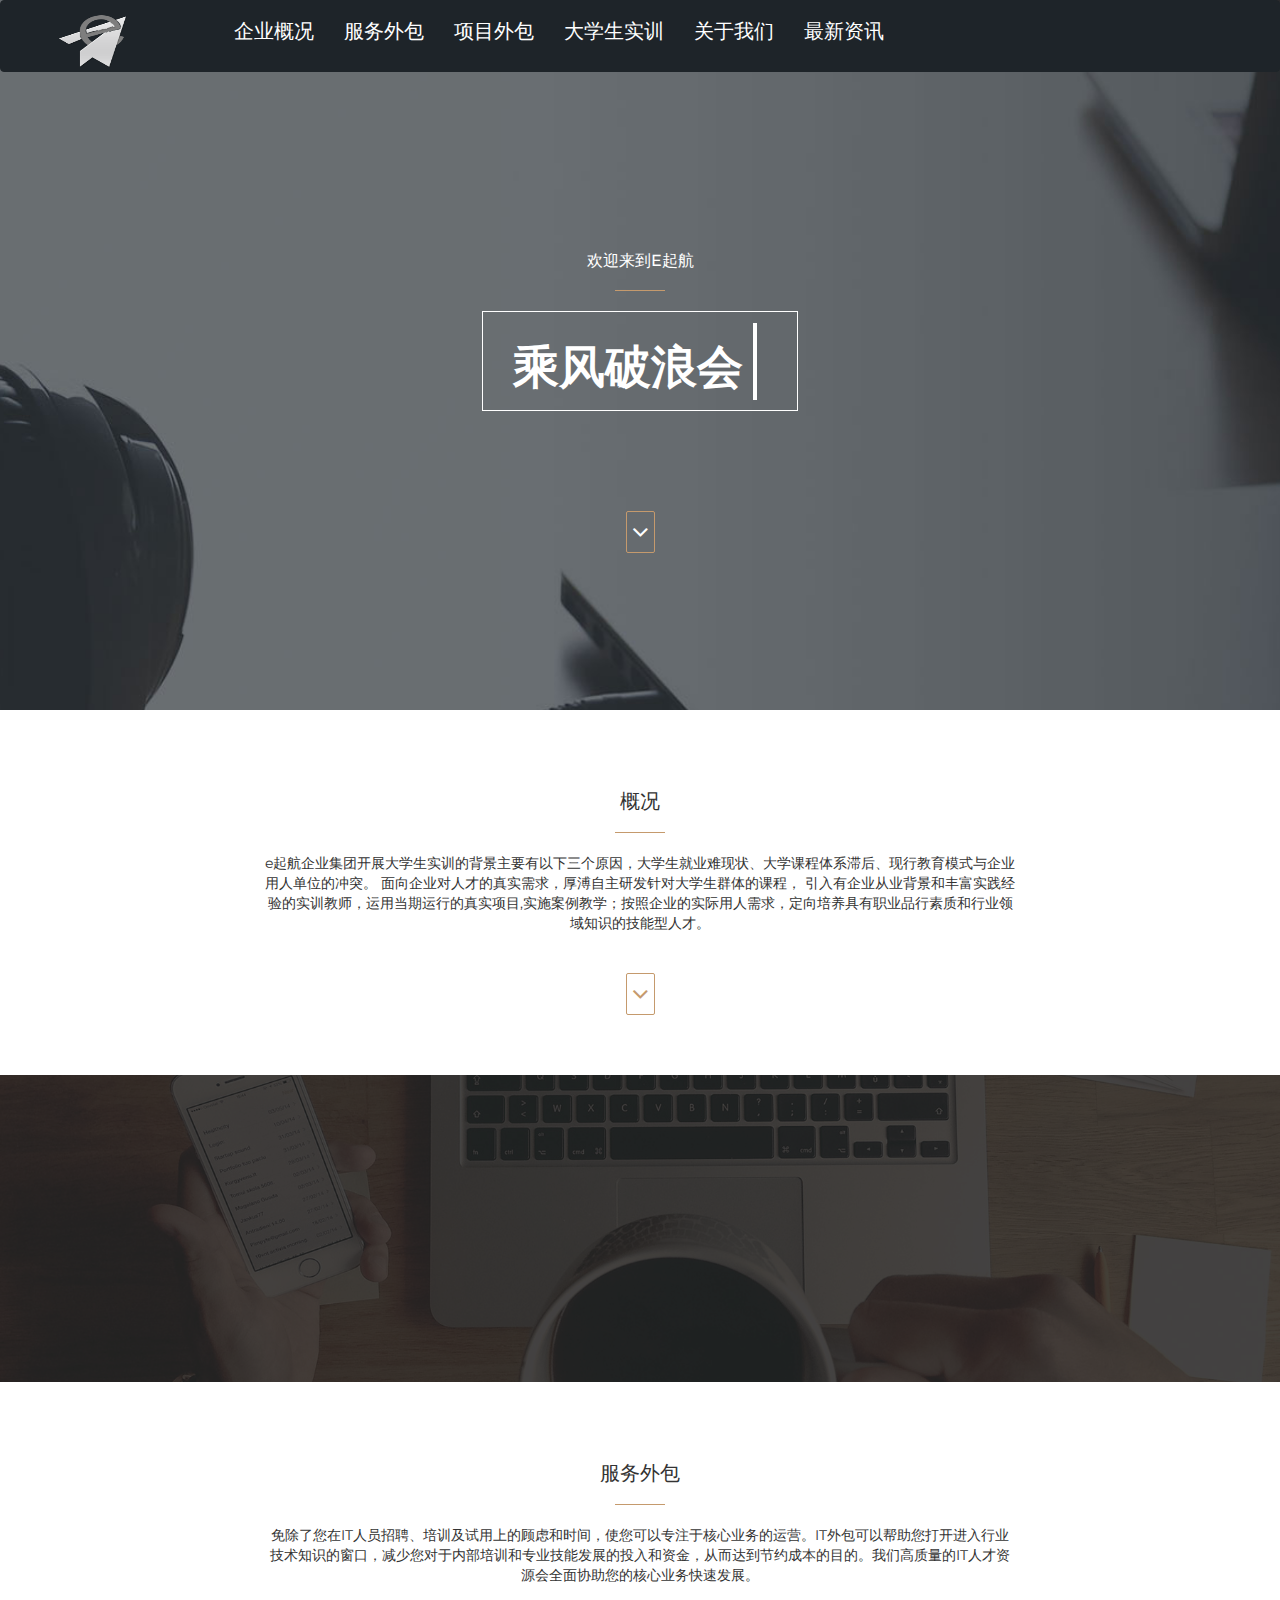
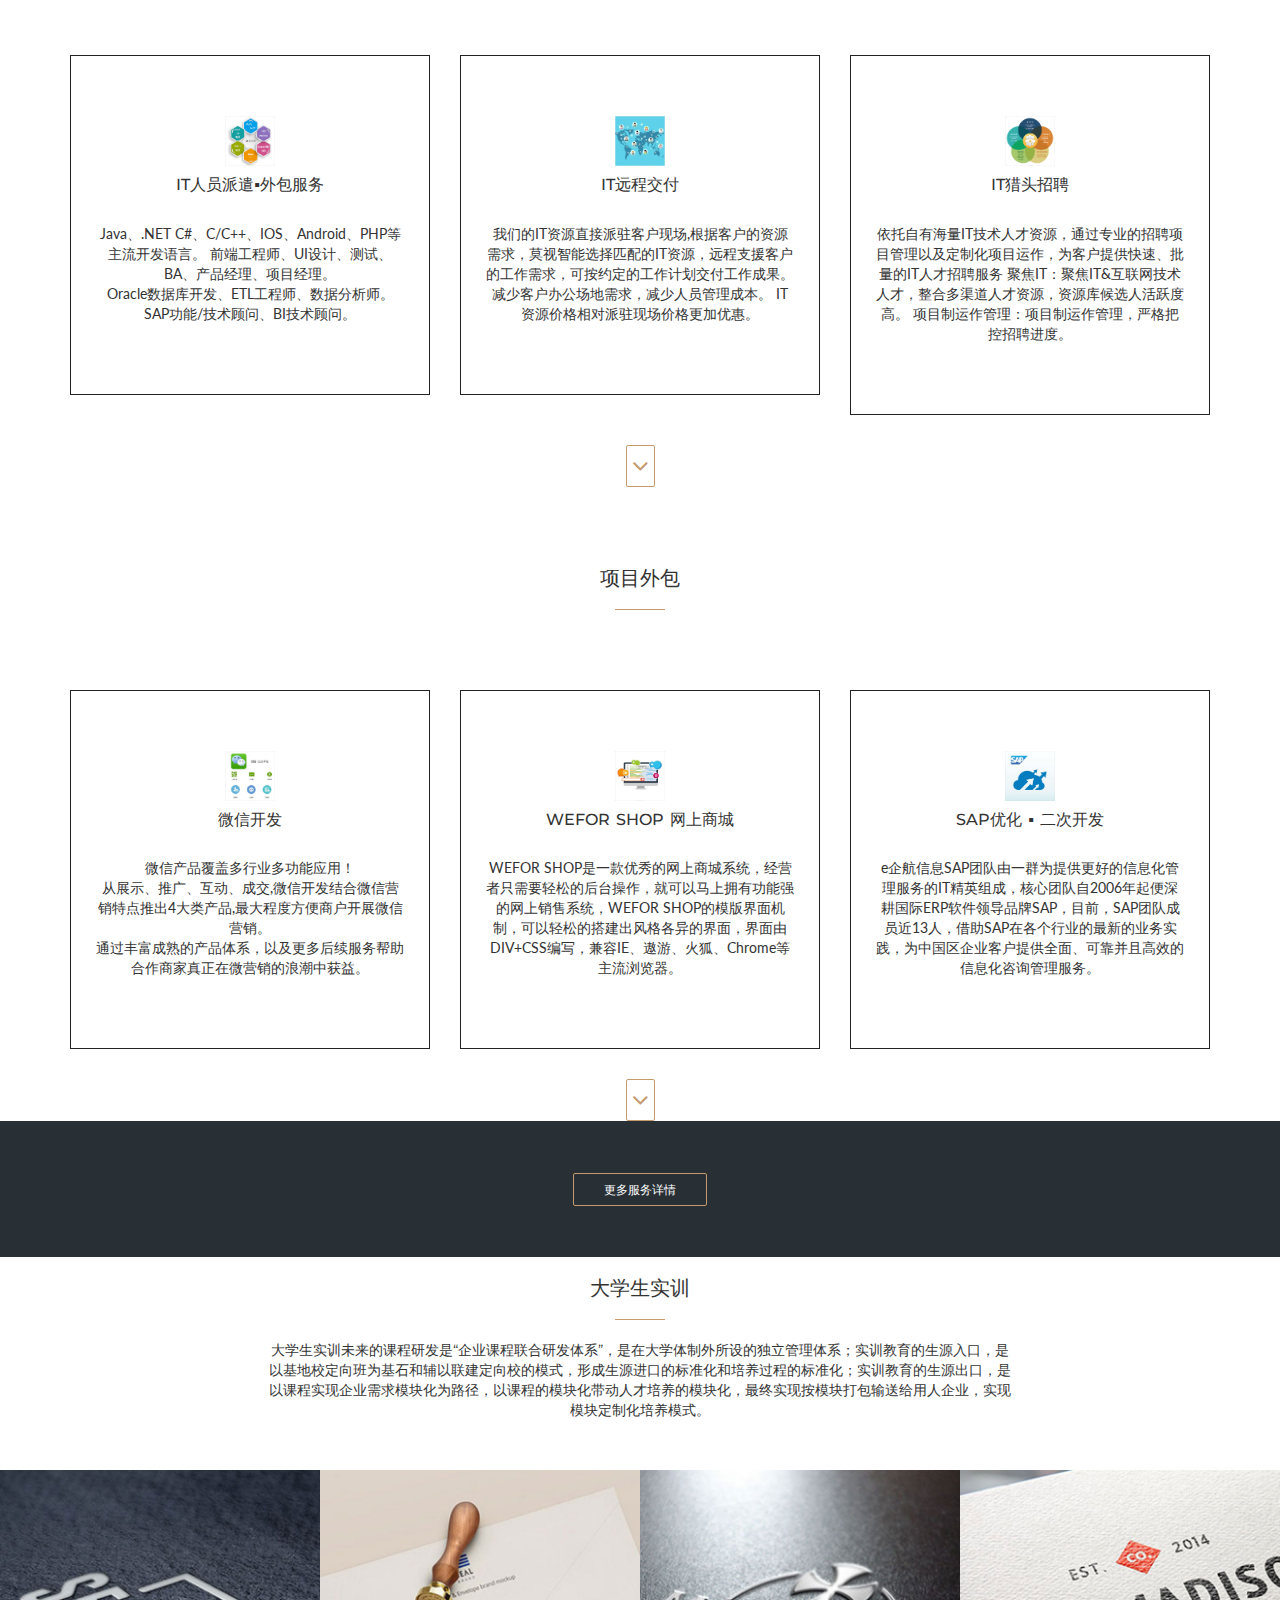
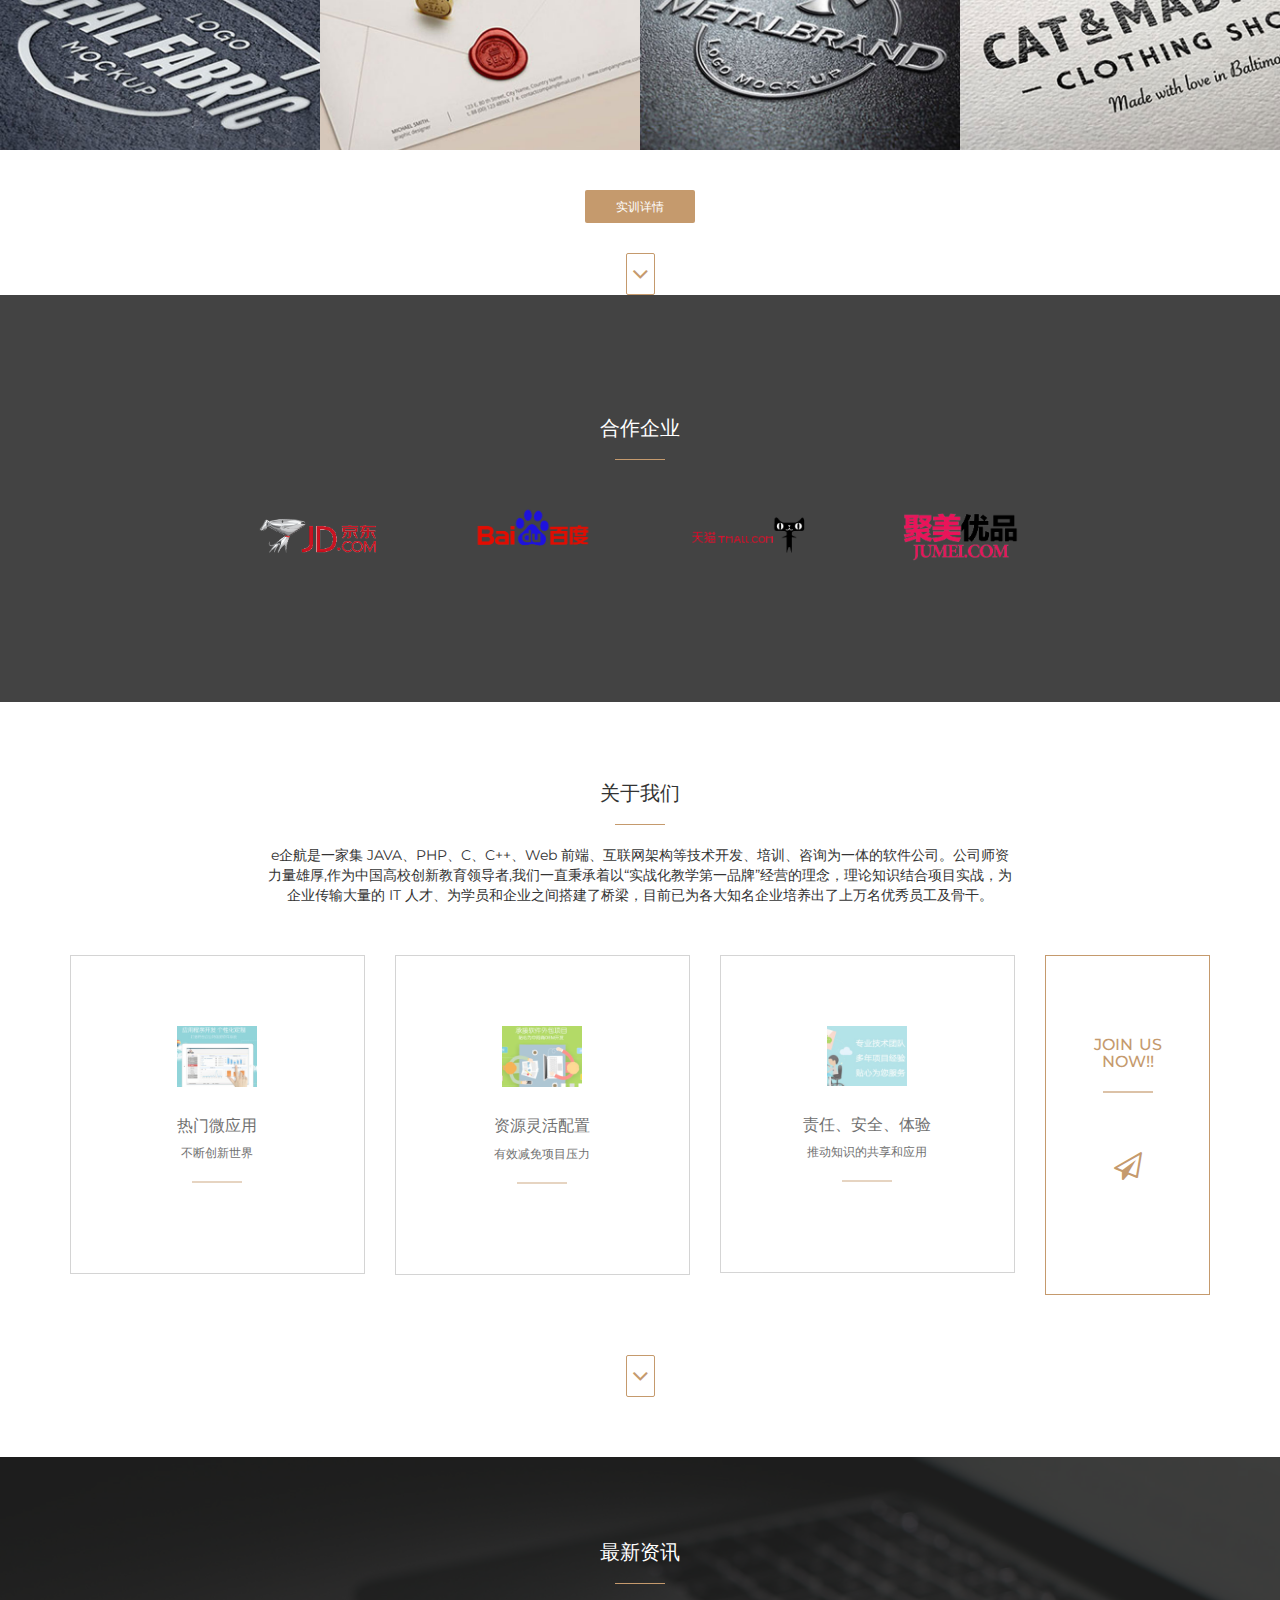
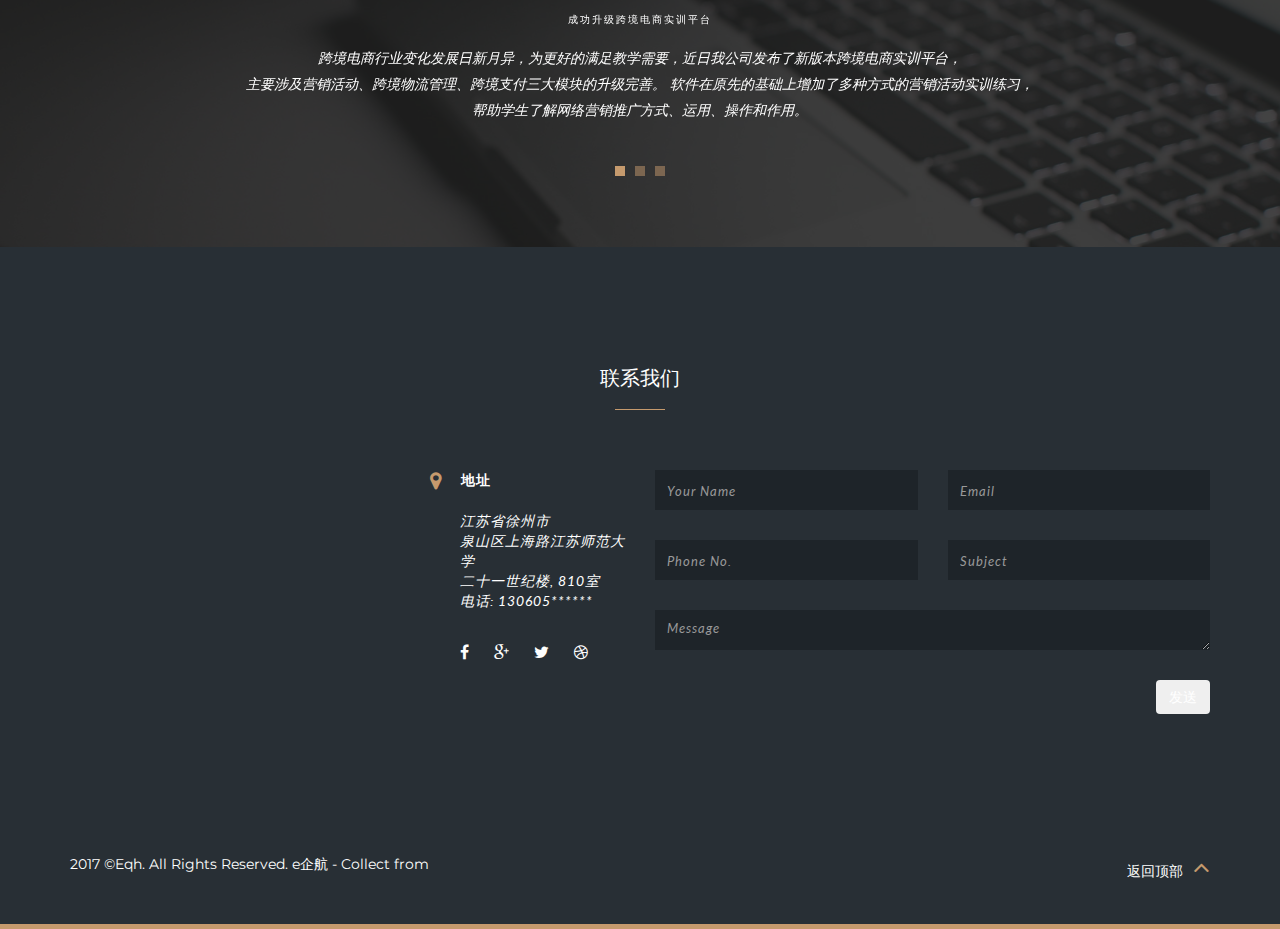
<file: index.html>
<!DOCTYPE html>
<html lang="en">
  <head>
    <!-- Basic Page Needs
    ================================================== -->
    <meta charset="utf-8">
    <!--[if IE]><meta http-equiv="x-ua-compatible" content="IE=9" /><![endif]-->
    <meta name="viewport" content="width=device-width, initial-scale=1">
    <title>E Qi Hang</title>
    <meta name="description" content="Your Description Here">
    <meta name="keywords" content="free boostrap, bootstrap template, freebies, free theme, free website, free portfolio theme, portfolio, personal, cv">
    <meta name="author" content="Jenn, ThemeForces.com">
    
    <!-- Favicons
    ================================================== -->
    <link rel="shortcut icon" href="img/favicon.ico" type="image/x-icon">
    <link rel="apple-touch-icon" href="img/apple-touch-icon.png">
    <link rel="apple-touch-icon" sizes="72x72" href="img/apple-touch-icon-72x72.png">
    <link rel="apple-touch-icon" sizes="114x114" href="img/apple-touch-icon-114x114.png">

    <!-- Bootstrap -->
    <link rel="stylesheet" type="text/css"  href="css/bootstrap.css">
    <link rel="stylesheet" type="text/css" href="font-awesome-4.2.0/css/font-awesome.css">
    <link rel="stylesheet" type="text/css" href="css/jasny-bootstrap.min.css">
    <link rel="stylesheet" type="text/css" href="css/animate.css">

    <!-- Slider
    ================================================== -->
    <link href="css/owl.carousel.css" rel="stylesheet" media="screen">
    <link href="css/owl.theme.css" rel="stylesheet" media="screen">

    <!-- Stylesheet
    ================================================== -->
    <link rel="stylesheet" type="text/css"  href="css/style.css">
    <link rel="stylesheet" type="text/css" href="css/responsive.css">
      <!--地图JS-->
      <script src="http://api.map.baidu.com/api?ak=cx4u3AxGBcS8oWeKnvWw22WvEsEqmeim&v=2.0&services=false"></script>

    <link href='http://fonts.googleapis.com/css?family=Montserrat:400,700' rel='stylesheet' type='text/css'>
      <!---->
      <link rel="stylesheet" type="text/css" href="css/header-nav.css">
      <script type="text/javascript" src="./js/jquery-3.2.1.min.js"></script>
      <style>

      </style>
    <!-- HTML5 shim and Respond.js for IE8 support of HTML5 elements and media queries -->
    <!-- WARNING: Respond.js doesn't work if you view the page via file:// -->
    <!--[if lt IE 9]>
      <script src="https://oss.maxcdn.com/html5shiv/3.7.2/html5shiv.min.js"></script>
      <script src="https://oss.maxcdn.com/respond/1.4.2/respond.min.js"></script>
      <script type="text/javascript" src="js/modernizr.custom.js"></script>
    <![endif]-->
      <script src="./js/bmob-min.js"></script>
      <script src="./js/bmob.js"></script>
  </head>
  <body>

  <!--导航栏开始-->
  <div class="container nav-container ">

      <div class="navbar navbar-default header-nav" >
          <div class="row">
              <div class="col-xs-2">
                  <img src="img/logo.png" style="width: 80px;height:60px;margin-left: 50px;margin-top: 10px">
              </div>
              <div>
                  <div class="navbar-header">
                      <button class="navbar-toggle" data-toggle="collapse" data-target="#head-nav" style="margin-right: 40px;margin-top: 15px;">
                          <span class="icon-bar"></span>
                          <span class="icon-bar"></span>
                          <span class="icon-bar"></span>
                      </button>
                  </div>
                  <ul id="head-nav" class="nav navbar-nav collapse navbar-collapse">

                      <li><a href="#meet-us" class="page-scroll">企业概况</a></li>
                      <li><a href="#services" class="page-scroll">服务外包</a></li>
                      <li><a href="#xmwb" class="page-scroll">项目外包</a></li>
                      <li><a href="#shixun" class="page-scroll">大学生实训</a></li>
                      <li><a href="#about-us" class="page-scroll">关于我们</a></li>
                      <li><a href="#testimonials" class="page-scroll">最新资讯</a></li>
                  </ul>
              </div>
          </div>
      </div>
  </div>
  <!--导航栏结束-->


    <!-- Home Section -->
    <div id="home">
        <div class="container text-center">
            <!-- Navigation -->
            <!--<nav id="menu" data-toggle="offcanvas" data-target=".navmenu">-->
                <!--<span class="fa fa-bars"></span>-->
            <!--</nav>-->

            <div class="content">
                <h4>欢迎来到e起航</h4>
                <hr>
                <div class="header-text btn">
                    <h1><span id="head-title"></span></h1>
                </div>
            </div>

            <a href="#meet-us" class="down-btn page-scroll">
                <span class="fa fa-angle-down"></span>
            </a>
        </div>
    </div>

    <!-- Meet Us Section -->
    <div id="meet-us">
        <div class="container">
            <div class="row text-center">
                <div class="col-md-8 col-md-offset-2">
                    <div class="section-title">
                        <h2>概况</h2>
                        <hr>
                    </div>
                    <p>e起航企业集团开展大学生实训的背景主要有以下三个原因，大学生就业难现状、大学课程体系滞后、现行教育模式与企业用人单位的冲突。
                        面向企业对人才的真实需求，厚溥自主研发针对大学生群体的课程，
                        引入有企业从业背景和丰富实践经验的实训教师，运用当期运行的真实项目,实施案例教学；按照企业的实际用人需求，定向培养具有职业品行素质和行业领域知识的技能型人才。</p>
                    <a href="#services" class="down-btn page-scroll">
                        <span class="fa fa-angle-down"></span>
                    </a>
                </div>
            </div>
        </div>
    </div>

    <!-- Overview Video Section -->
    <div id="overview-video">
        <div class="overlay">
            <!--<div class="container">-->
                <!--<a href="#">-->
                    <!--<span class="fa fa-play"></span>-->
                <!--</a>-->
            <!--</div>-->
        </div>
    </div>

    <!-- Services Section -->
    <div id="services">
        <div class="container text-center">
            <div class="row">
                <div class="col-md-8 col-md-offset-2">
                    <div class="section-title">
                        <h2>服务外包</h2>
                        <hr>
                    </div>
                    <p>免除了您在IT人员招聘、培训及试用上的顾虑和时间，使您可以专注于核心业务的运营。IT外包可以帮助您打开进入行业技术知识的窗口，减少您对于内部培训和专业技能发展的投入和资金，从而达到节约成本的目的。我们高质量的IT人才资源会全面协助您的核心业务快速发展。</p>
                </div>
            </div>

            <div class="space"></div>

            <div class="row">
                <div class="col-md-4 col-sm-4">
                    <div class="service">
                        <!--<span class="fa fa-book fa-3x"></span>-->
                        <img src="img/clients/waibao1.jpg" alt="" style="width: 50px;height: 50px;">
                        <h4>IT人员派遣▪外包服务</h4>
                        <p> Java、.NET C#、C/C++、IOS、Android、PHP等主流开发语言。
                            前端工程师、UI设计、测试、BA、产品经理、项目经理。<br>
                            Oracle数据库开发、ETL工程师、数据分析师。
                            SAP功能/技术顾问、BI技术顾问。<br>
                           </p>
                    </div>
                </div>

                <div class="col-md-4 col-sm-4">
                    <div class="service">
                        <!--<span class="fa fa-bicycle fa-3x"></span>-->
                        <img src="img/clients/waibao2.jpg" alt="" style="width: 50px;height: 50px;">
                        <h4>IT远程交付</h4>
                        <p>我们的IT资源直接派驻客户现场,根据客户的资源需求，莫视智能选择匹配的IT资源，远程支援客户的工作需求，可按约定的工作计划交付工作成果。
                            减少客户办公场地需求，减少人员管理成本。
                            IT资源价格相对派驻现场价格更加优惠。</p>
                    </div>
                </div>

                <div class="col-md-4 col-sm-4">
                    <div class="service">
                        <!--<span class="fa fa-plug fa-3x"></span>-->
                        <img src="img/clients/waibao3.jpg" alt="" style="width: 50px;height: 50px;">
                        <h4>IT猎头招聘</h4>
                        <p>依托自有海量IT技术人才资源，通过专业的招聘项目管理以及定制化项目运作，为客户提供快速、批量的IT人才招聘服务
                           聚焦IT：聚焦IT&互联网技术人才，整合多渠道人才资源，资源库候选人活跃度高。
                            项目制运作管理：项目制运作管理，严格把控招聘进度。</p>
                    </div>
                </div>
            </div>
            <a href="#works" class="down-btn page-scroll">
                <span class="fa fa-angle-down"></span>
            </a>
        </div>
    </div>
  <div id="xmwb">
      <div class="container text-center">
          <div class="row">
              <div class="col-md-8 col-md-offset-2">
                  <div class="section-title">
                      <h2>项目外包</h2>
                      <hr>
                  </div>
                  <p></p>
              </div>
          </div>

          <div class="space"></div>

          <div class="row">
              <div class="col-md-4 col-sm-4">
                  <div class="service">
                      <!--<span class="fa fa-book fa-3x"></span>-->
                      <img src="img/clients/waibao4.jpg" alt="" style="width: 50px;height: 50px;">
                      <h4>微信开发</h4>
                      <p> 微信产品覆盖多行业多功能应用！<br>从展示、推广、互动、成交,微信开发结合微信营销特点推出4大类产品,最大程度方便商户开展微信营销。

                          <br> 通过丰富成熟的产品体系，以及更多后续服务帮助合作商家真正在微营销的浪潮中获益。</p>
                  </div>
              </div>

              <div class="col-md-4 col-sm-4">
                  <div class="service">
                      <!--<span class="fa fa-bicycle fa-3x"></span>-->
                      <img src="img/clients/waibao5.jpg" alt="" style="width: 50px;height: 50px;">
                      <h4>WEFOR SHOP 网上商城</h4>
                      <p>WEFOR SHOP是一款优秀的网上商城系统，经营者只需要轻松的后台操作，就可以马上拥有功能强的网上销售系统，WEFOR SHOP的模版界面机制，可以轻松的搭建出风格各异的界面，界面由DIV+CSS编写，兼容IE、遨游、火狐、Chrome等主流浏览器。 </p>
                  </div>
              </div>

              <div class="col-md-4 col-sm-4">
                  <div class="service">
                      <!--<span class="fa fa-plug fa-3x"></span>-->
                      <img src="img/clients/waibao6.jpg" alt="" style="width: 50px;height: 50px;">
                      <h4>SAP优化 ▪ 二次开发</h4>
                      <p>e企航信息SAP团队由一群为提供更好的信息化管理服务的IT精英组成，核心团队自2006年起便深耕国际ERP软件领导品牌SAP，目前，SAP团队成员近13人，借助SAP在各个行业的最新的业务实践，为中国区企业客户提供全面、可靠并且高效的信息化咨询管理服务。 </p>
                  </div>
              </div>
          </div>
          <a href="#works" class="down-btn page-scroll">
              <span class="fa fa-angle-down"></span>
          </a>
      </div>
  </div>

    <!-- Call-to-Action Section -->
    <div id="cta">
        <div class="container text-center">
            <a href="#" class="btn go-to-btn">更多服务详情</a>
        </div>
    </div>
    <div class="copyrights">Collect from <a href="http://www.cssmoban.com/" >手机网站模板</a></div>

    <!-- Portfolio Section -->
    <div id="shixun">
        <div class="container">
            <div class="row text-center">
                <div class="col-md-8 col-md-offset-2">
                    <div class="section-title">
                        <h2>大学生实训</h2>
                        <hr>
                    </div>
                    <p>大学生实训未来的课程研发是“企业课程联合研发体系”，是在大学体制外所设的独立管理体系；实训教育的生源入口，是以基地校定向班为基石和辅以联建定向校的模式，形成生源进口的标准化和培养过程的标准化；实训教育的生源出口，是以课程实现企业需求模块化为路径，以课程的模块化带动人才培养的模块化，最终实现按模块打包输送给用人企业，实现模块定制化培养模式。</p>
                </div>
            </div>
            <div class="space"></div>
        </div>
        <div class="container-fluid">
            <div class="row">
                <div class="col-md-3 col-sm-6 nopadding">
                    <div class="portfolio-item">
                        <div class="hover-bg">
                            <a href="#">
                                <div class="hover-text">
                                    <p class="lead">实训环境</p>
                                    <h5>Training environment</h5>

                                    <div class="hline"></div>
                                </div>
                                <img src="img/portfolio/01.jpg" class="img-responsive" alt="...">
                            </a>
                        </div>
                    </div>
                </div>
                <div class="col-md-3 col-sm-6 nopadding">
                    <div class="portfolio-item">
                        <div class="hover-bg">
                            <a href="#">
                                <div class="hover-text">
                                    <p class="lead">师资力量</p>
                                    <h5>Faculty.</h5>

                                    <div class="hline"></div>
                                </div>
                                <img src="img/portfolio/02.jpg" class="img-responsive" alt="...">
                            </a>
                        </div>
                    </div>
                </div>
                <div class="col-md-3 col-sm-6 nopadding">
                    <div class="portfolio-item">
                        <div class="hover-bg">
                            <a href="#">
                                <div class="hover-text">
                                    <p class="lead">就业合作</p>
                                    <h5>Joint work</h5>

                                    <div class="hline"></div>
                                </div>
                            </a>
                            <img src="img/portfolio/03.jpg" class="img-responsive" alt="...">
                        </div>
                    </div>
                </div>
                <div class="col-md-3 col-sm-6 nopadding">
                    <div class="portfolio-item">
                        <div class="hover-bg">
                            <a href="#">
                                <div class="hover-text">
                                    <p class="lead">优秀人才输出</p>
                                    <h5>Talent</h5>

                                    <div class="hline"></div>
                                </div>
                            </a>
                            <img src="img/portfolio/04.jpg" class="img-responsive" alt="...">
                        </div>
                    </div>
                </div>
            </div>
        </div>
        <div class="space"></div>
        <div class="text-center">
            <a href="detail.html" class="btn read-more-btn">实训详情</a>
            <br>
            <a href="#about-us" class="down-btn page-scroll"><span class="fa fa-angle-down"></span></a>
        </div>
    </div>

    <!-- Clients Section -->
    <div id="clients">
        <div class="overlay">
            <div class="container text-center">
                <div class="section-title">
                    <h2>合作企业</h2>
                    <hr>
                </div>

                <ul class="clients" >
                    <li ><a href="https://www.jd.com/"><img src="img/clients/jd.png" width="130" height="120" class="img-responsive" alt="..."></a></li>
                    <li ><a href="https://www.baidu.com"><img src="img/clients/baidu.jpg" width="130" height="120" class="img-responsive" alt="..."></a></li>
                    <li ><a href="#"><img src="img/clients/tm.png" width="130" height="120" class="img-responsive" alt="..."></a></li>
                    <li ><a href="#"><img src="img/clients/jm.png" width="130" height="120" class="img-responsive" alt="..."></a></li>
                </ul>
            </div>
        </div>
    </div>

    <!-- About Us Section -->
    <div id="about-us">
        <div class="container">
            <div class="row text-center">
                <div class="col-md-8 col-md-offset-2">
                    <div class="section-title">
                        <h2>关于我们</h2>
                        <hr>
                    </div>
                    <p>e企航是一家集 JAVA、PHP、C、C++、Web 前端、互联网架构等技术开发、培训、咨询为一体的软件公司。公司师资力量雄厚,作为中国高校创新教育领导者,我们一直秉承着以“实战化教学第一品牌”经营的理念，理论知识结合项目实战，为企业传输大量的 IT 人才、为学员和企业之间搭建了桥梁，目前已为各大知名企业培养出了上万名优秀员工及骨干。</p>
                </div>
            </div>
            <div class="space"></div>
            <div class="row">
                <div class="col-md-10 col-sm-10">
                    <div class="row">
                        <div class="col-md-4 col-sm-4">
                            <div class="team ">
                                <img src="img/team/1.png" class="img-responsive " alt="...">
                                <br>
                                <h4>热门微应用</h4>
                                <p class="small">不断创新世界</p>
                                <hr>
                            </div>
                        </div>

                        <div class="col-md-4 col-sm-4">
                            <div class="team ">
                                <img src="img/team/2.png" class="img-responsive " alt="...">
                                <br>
                                <h4>资源灵活配置</h4>
                                <p class="small">有效减免项目压力</p>
                                <hr>
                            </div>
                        </div>

                        <div class="col-md-4 col-sm-4">
                            <div class="team ">
                                <img src="img/team/3.png" class="img-responsive " alt="...">
                                <br>
                                <h4>责任、安全、体验</h4>
                                <p class="small">推动知识的共享和应用</p>
                                <hr>
                            </div>
                        </div>

                    </div>
                </div>

                <div class="col-md-2 col-sm-2">
                    <div class="team hire">
                        <h4>Join Us Now!!</h4>
                        <hr>
                        <div class="space"></div>
                        <a href="#">
                            <span class="fa fa-paper-plane-o fa-2x"></span>
                        </a>
                    </div>
                </div>
            </div>

            <div class="text-center">
                <a href="#contact" class="page-scroll down-btn">
                    <span class="fa fa-angle-down"></span>
                </a>
            </div>

        </div>
    </div>

        <!-- Testimonial Section -->
    <div id="testimonials">
        <div class="overlay">
            <div class="container">
                <div class="section-title">
                    <h2>最新资讯</h2>
                    <hr>
                </div>

                <div id="testimonial" class="owl-carousel owl-theme">
                  <div class="item">
                      <h6>成功升级跨境电商实训平台</h6>
                    <h3> 跨境电商行业变化发展日新月异，为更好的满足教学需要，近日我公司发布了新版本跨境电商实训平台，<br> 主要涉及营销活动、跨境物流管理、跨境支付三大模块的升级完善。
                        软件在原先的基础上增加了多种方式的营销活动实训练习，<br>帮助学生了解网络营销推广方式、运用、操作和作用。 </h3>
                    <br>

                  </div>

                  <div class="item">
                      <h6>祝贺我公司顺利通过ISO9001：2008质量管理体系认证复审</h6>
                    <h3>ISO9001:2008质量管理体系认证，是公司各项管理工作的规范化、标准化的全面检测，是对公司持续稳定健康发展的重要保证。<br>我们将进一步优化和规范各项管理制度，不断提高体系运行的有效性，不断提高公司的管理水平，共同推进公司的快速发展。 </h3>
                    <br>

                  </div>

                  <div class="item">
                      <h6>首届京津冀O2O电子商务暨跨境商品博览会</h6>
                    <h3>本次展会为2014年中国（石家庄）o2o电子商务博览会的提升与拓展，<br>分品牌电商、农村电商、跨境商品、电商创新项目及产业园、电商服务等五大展区,<br>通过现场展示、线上销售、操作体验、商务洽谈、热点发布等形式，<br>全面展示京津冀乃至全国的电子商务发展成果。</h3>
                    <br>

                  </div>
                </div>
            </div>
        </div>
    </div>

    <!-- Contact Section -->
    <div id="contact">
        <div class="container ">
            <div class="section-title text-center">
                <h2>联系我们</h2>
                <hr>
            </div>
            <div class="space"></div>

            <div class="row">
                <div class="col-md-4 ">
                    <div  style="width: 250px;height: 200px;min-width: 300px " id="api"></div>

                </div>
                <div class="col-md-2">
                    <address>
                        <strong>地址</strong><br>
                        <br>
                        江苏省徐州市<br>
                        泉山区上海路江苏师范大学<br>
                        二十一世纪楼, 810室<br>
                        电话: 130605******
                        <ul class="social">
                            <li><a href="#"><span class="fa fa-facebook"></span></a></li>
                            <li><a href="#"><span class="fa fa-google-plus"></span></a></li>
                            <li><a href="#"><span class="fa fa-twitter"></span></a></li>
                            <li><a href="#"><span class="fa fa-dribbble"></span></a></li>
                          </ul>
                    </address>
                </div>

                <div class="col-md-6">
                    <form autocomplete="off">
                        <div class="row">
                            <div class="col-md-6">
                                <input type="text" class="form-control" id="name" placeholder="Your Name">
                                <input type="text" class="form-control" id="num" placeholder="Phone No.">
                            </div>
                            <div class="col-md-6">
                                <input type="text" class="form-control" id="email" placeholder="Email">
                                <input type="text" class="form-control" id="sub" placeholder="Subject">
                            </div>
                        </div>
                        <textarea class="form-control" rows="4" id="message" placeholder="Message"></textarea>
                        <div class="text-right">
                            <button  class="btn send-btn b" id="send" >发送</button>
                        </div>
                    </form>
                </div>
            </div>
        </div>
    </div>
<!--地图部分开始-->
  <script>

      var map1 = new BMap.Map("api");
      map1.centerAndZoom("徐州",12);
      setTimeout(function(){
          map1.setZoom(15);
      }, 2000);  //2秒后放大到19级
      map1.enableScrollWheelZoom(true);

      var localSearch = new BMap.LocalSearch(map1);
      localSearch.enableAutoViewport(); //允许自动调节窗体大小
      map1.clearOverlays();//清空原来的标注

      var keyword = "江苏师范大学";
      localSearch.setSearchCompleteCallback(function (searchResult) {

          var poi = searchResult.getPoi(0);
          map1.centerAndZoom(poi.point, 19);
          var marker = new BMap.Marker(new BMap.Point(poi.point.lng, poi.point.lat));  // 创建标注，为要查询的地方对应的经纬度
          map1.addOverlay(marker);
//             marker.setAnimation(BMAP_ANIMATION_BOUNCE); //跳动的动画
      });
      localSearch.search(keyword);



  </script>
  <!--地图结束-->
    <nav id="footer">
        <div class="container">
             <div class="pull-left">
                <p>2017 &copy;Eqh. All Rights Reserved.  <a href="http://www.eqihang.com/" target="_blank" title="e企航">e企航</a> - Collect from </p>
            </div>
            <div class="pull-right"> 
                <a href="#home" class="page-scroll">返回顶部<span class="fa fa-angle-up"></span></a>
            </div>
        </div>
    </nav>


    <!-- jQuery (necessary for Bootstrap's JavaScript plugins) -->
    <script src="js/jquery.min.js"></script>
    <script type="text/javascript" src="js/jquery.1.11.1.js"></script>
    <!-- Include all compiled plugins (below), or include individual files as needed -->
    <script type="text/javascript" src="js/bootstrap.js"></script>
    <script type="text/javascript" src="js/SmoothScroll.js"></script>
    <script type="text/javascript" src="js/jasny-bootstrap.min.js"></script>

    <script src="js/owl.carousel.js"></script>
    <script src="js/typed.js"></script>
    <script>
      $(function(){
          $("#head-title").typed({
            strings: ["乘风破浪会有时^1000", "直挂云帆济沧海^1000" ],
              typeSpeed: 150,
            loop: true,
            startDelay: 100
          });
      });

//        发送信息JS
      Bmob.initialize("8107bb42ca50a38d4e33060833821eea", "b0ebd02041e15786a4ff6c2c8fa35bb7");
      $("#send").click(function () {
          var GameScore = Bmob.Object.extend("user");
          // 更新数据
          var gameScore = new GameScore();
          // 获取文本值
          gameScore.set("name",$("#name").val());
          gameScore.set("num",$("#num").val());
          gameScore.set("email",$("#email").val());
          gameScore.set("sub",$("#sub").val());
          gameScore.set("message", $("#message").val());
          gameScore.save(null, {
              success: function(object) {
                  // 添加成功页面刷新
                  alert("发送成功");
                  window.location.reload();
              },
              error: function(model, error) {
                  // 添加失败
                  alert("发送失败");
              }
          });
      })


    </script>

    <!--    Javascripts    -->
    <script type="text/javascript" src="js/main.js"></script>

  </body>
</html>
</file>
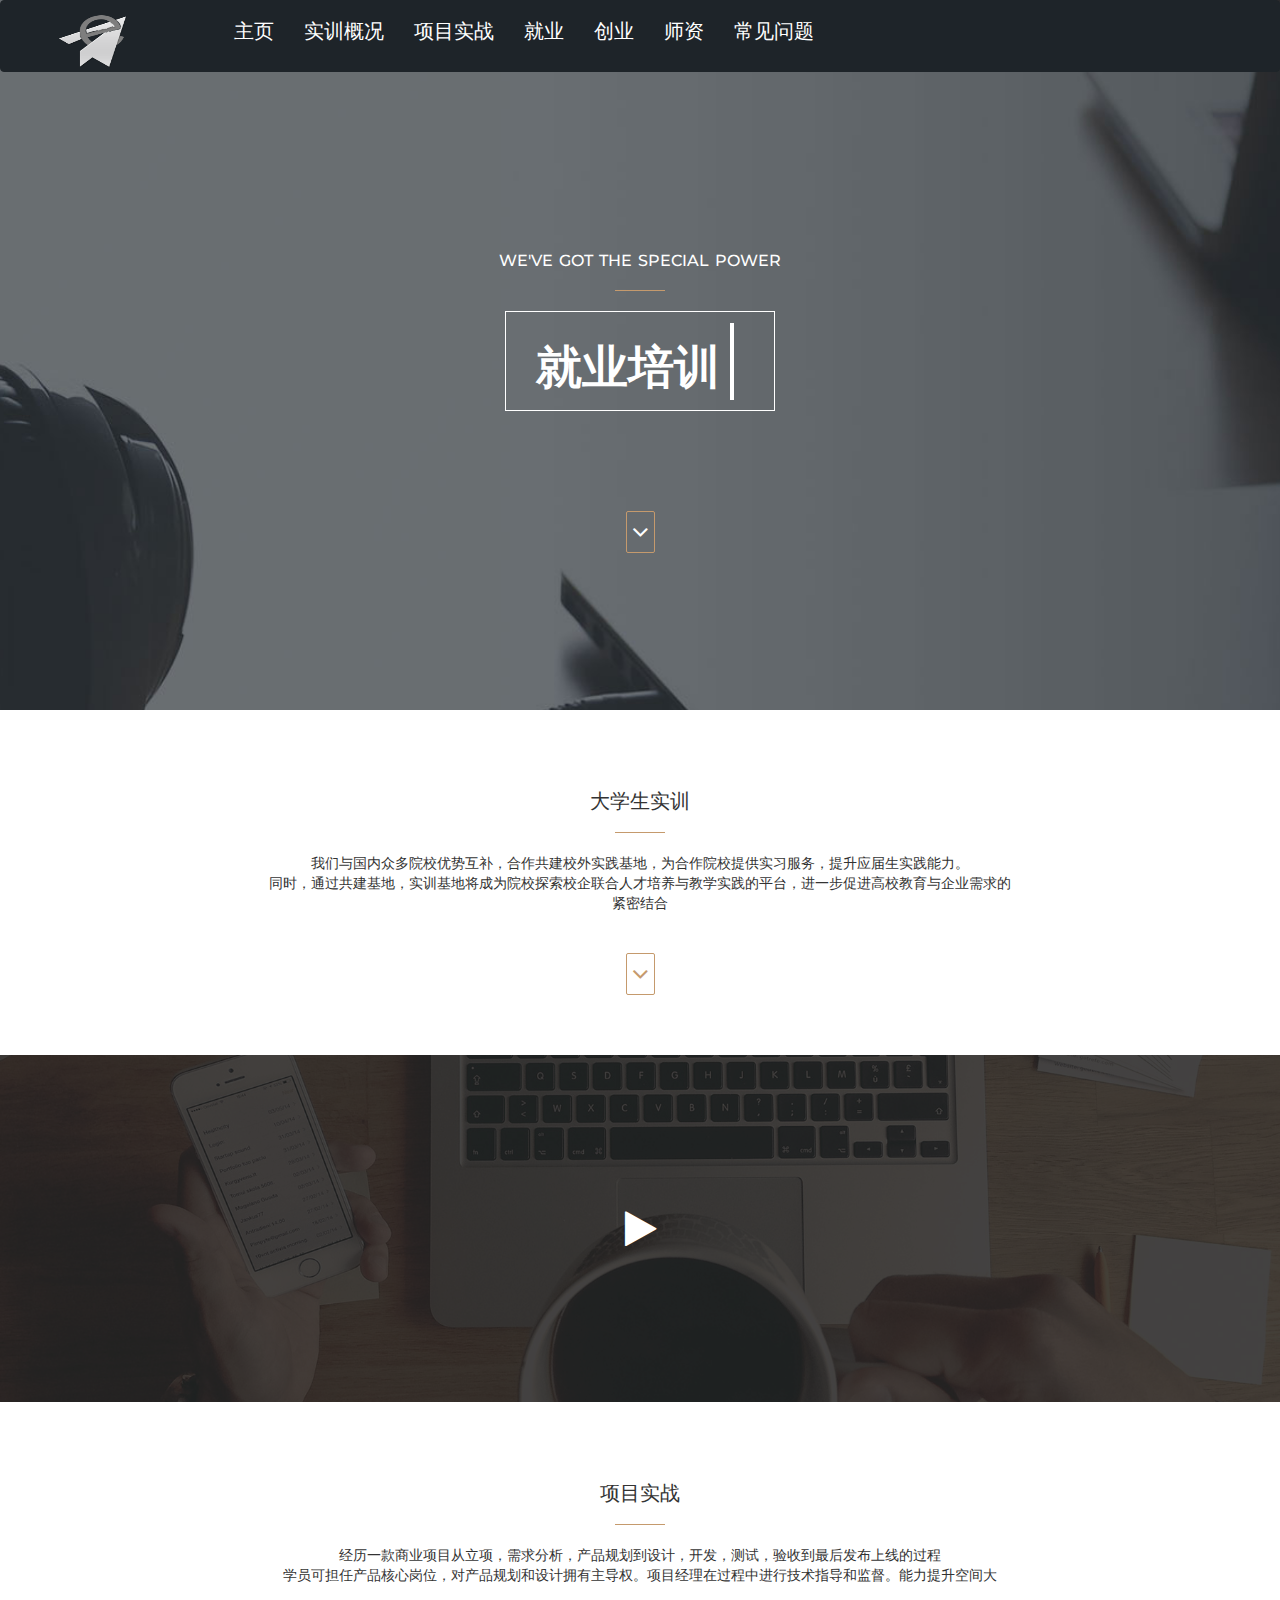
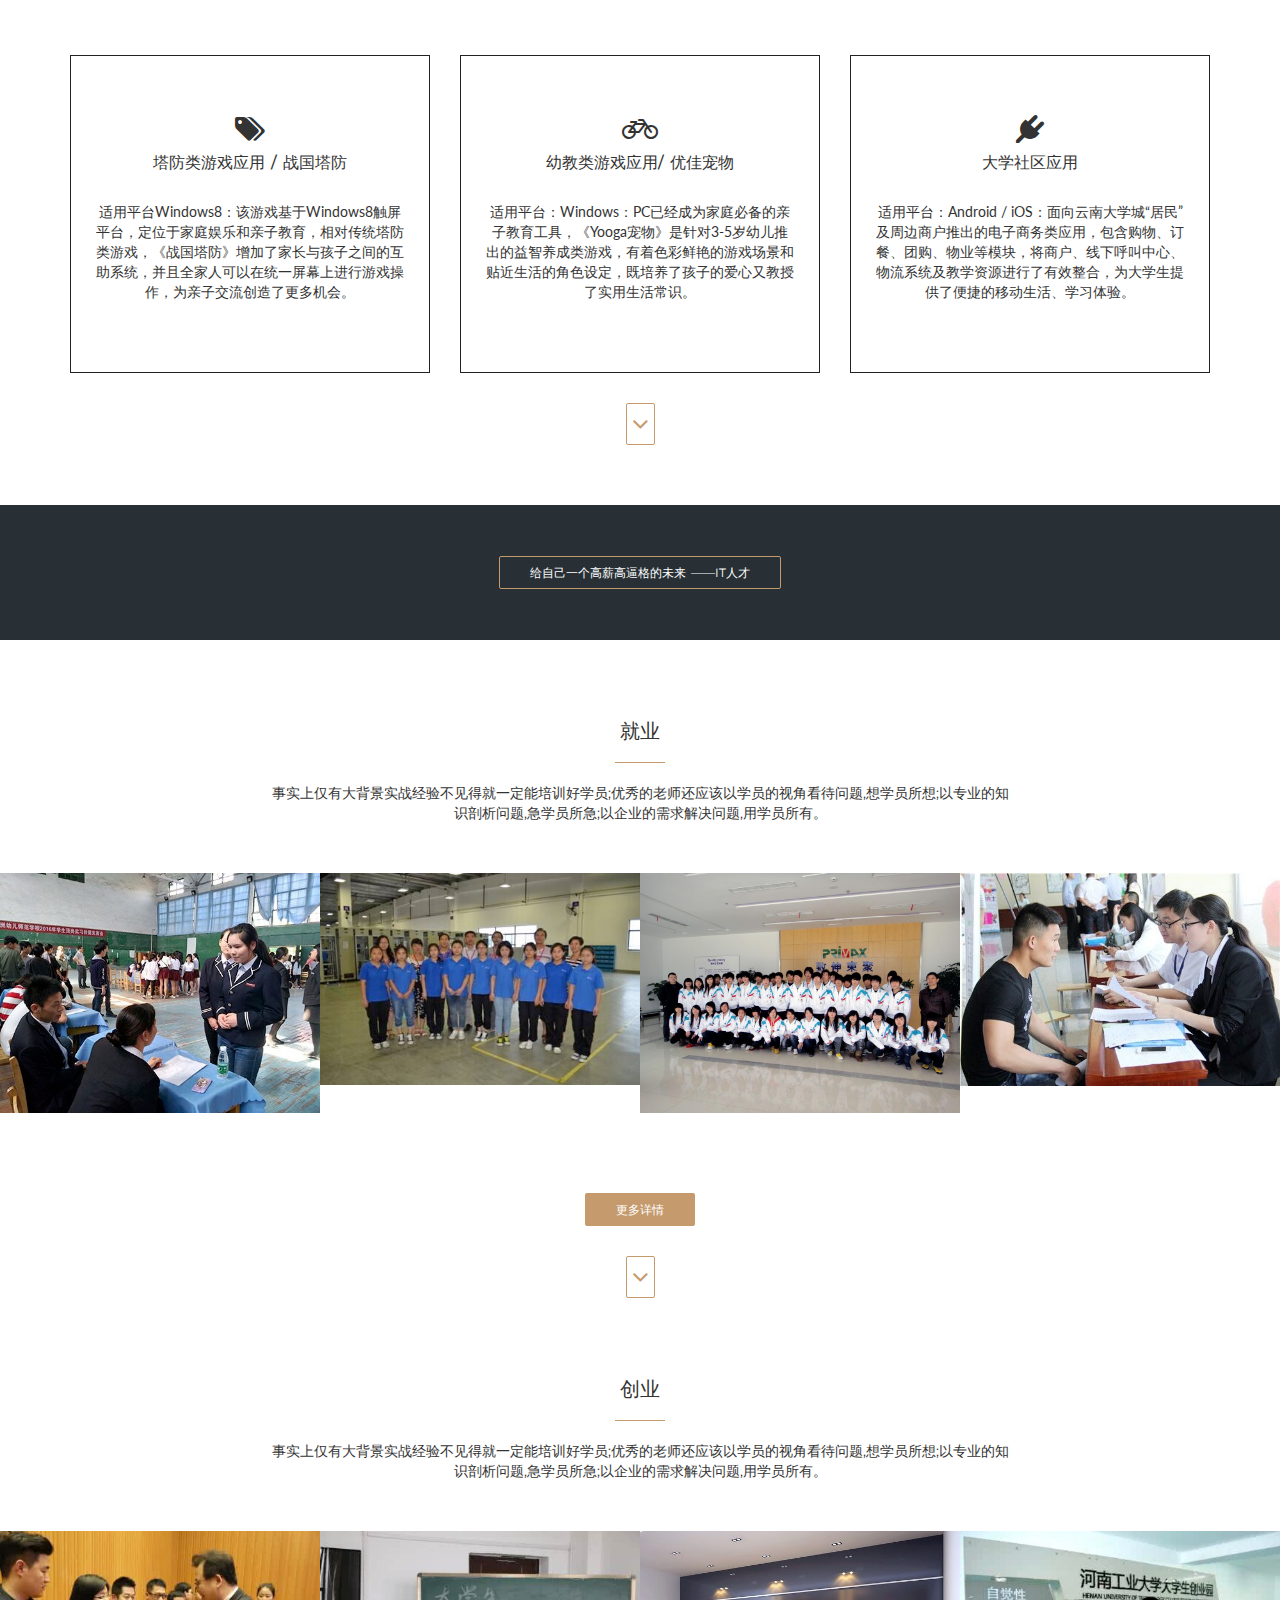
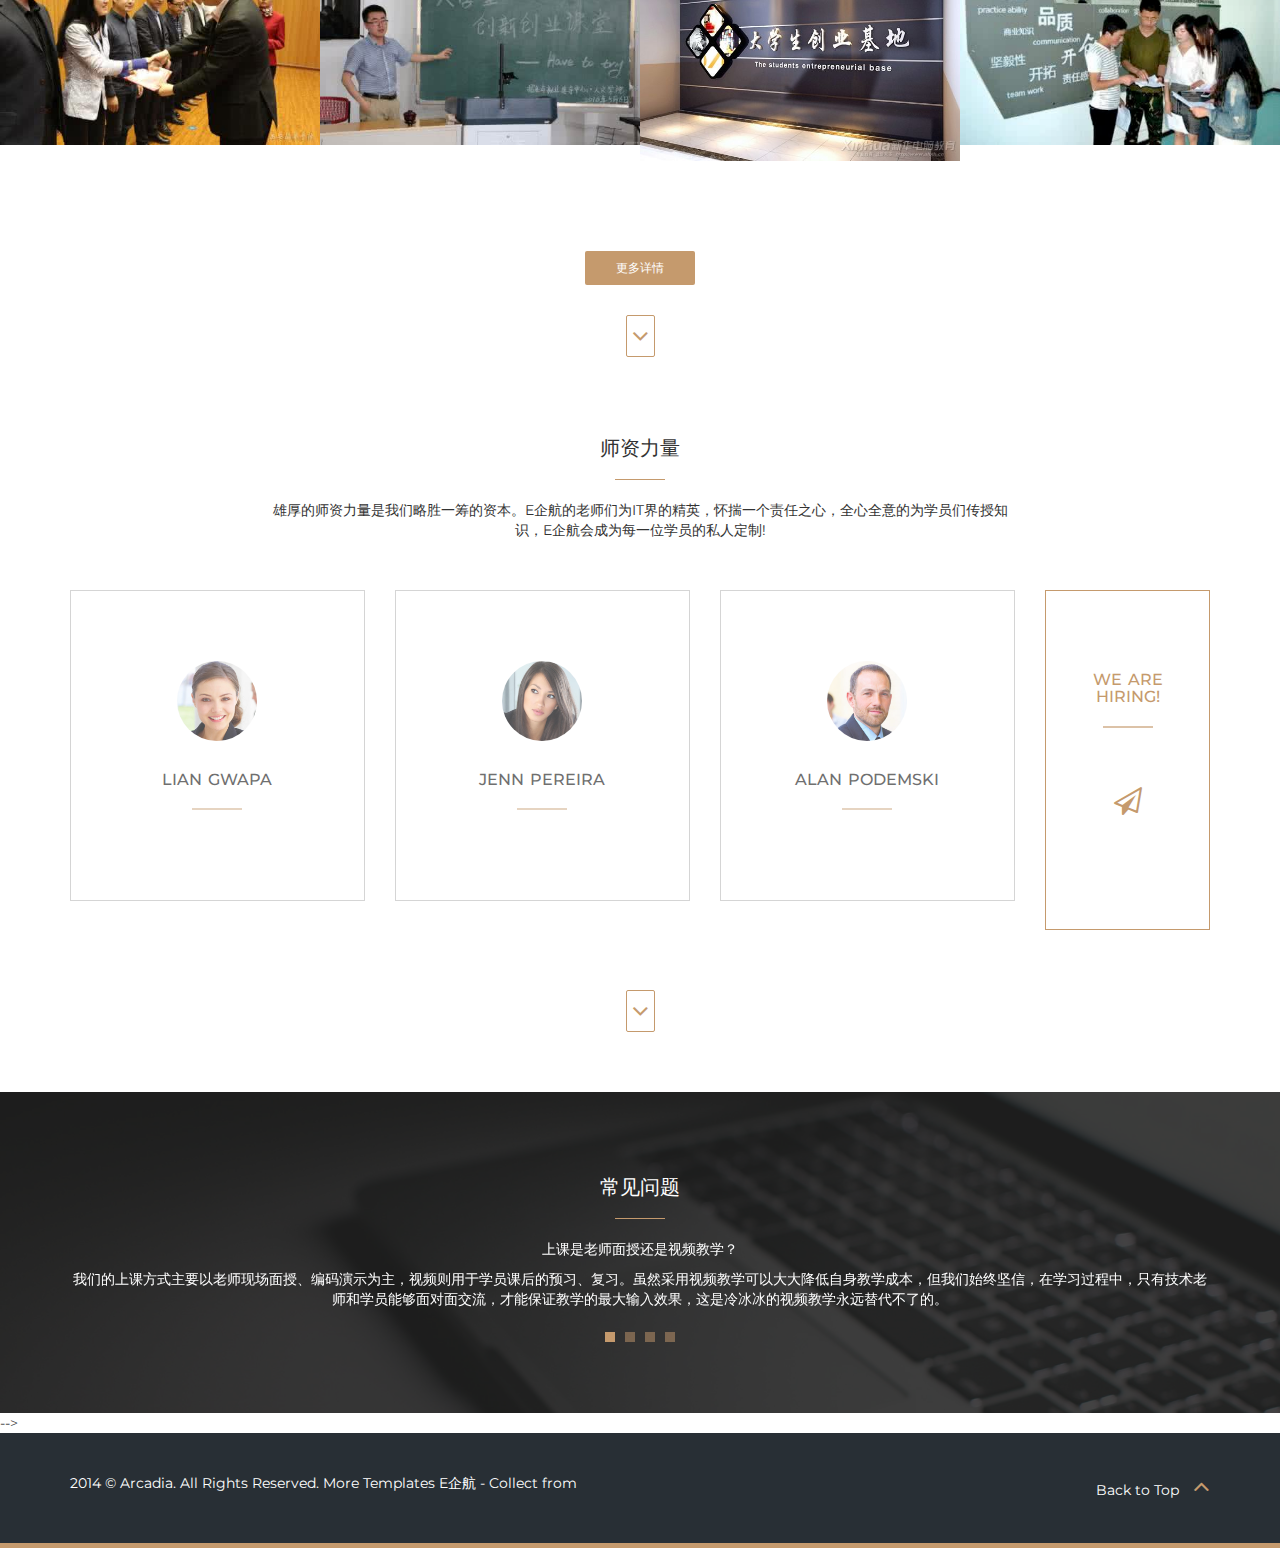
<file: detail.html>
<!DOCTYPE html>
<html lang="en">
  <head>
    <!-- Basic Page Needs
    ================================================== -->
    <meta charset="utf-8">
    <!--[if IE]><meta http-equiv="x-ua-compatible" content="IE=9" /><![endif]-->
    <meta name="viewport" content="width=device-width, initial-scale=1">
    <title>E企航 大学生实训</title>
    <meta name="description" content="Your Description Here">
    <meta name="keywords" content="free boostrap, bootstrap template, freebies, free theme, free website, free portfolio theme, portfolio, personal, cv">
    <meta name="author" content="Jenn, ThemeForces.com">
    
    <!-- Favicons
    ================================================== -->
    <link rel="shortcut icon" href="img/favicon.ico" type="image/x-icon">
    <link rel="apple-touch-icon" href="img/apple-touch-icon.png">
    <link rel="apple-touch-icon" sizes="72x72" href="img/apple-touch-icon-72x72.png">
    <link rel="apple-touch-icon" sizes="114x114" href="img/apple-touch-icon-114x114.png">

    <!-- Bootstrap -->
    <link rel="stylesheet" type="text/css"  href="css/bootstrap.css">
    <link rel="stylesheet" type="text/css" href="font-awesome-4.2.0/css/font-awesome.css">
    <link rel="stylesheet" type="text/css" href="css/jasny-bootstrap.min.css">
    <link rel="stylesheet" type="text/css" href="css/animate.css">

    <!-- Slider
    ================================================== -->
    <link href="css/owl.carousel.css" rel="stylesheet" media="screen">
    <link href="css/owl.theme.css" rel="stylesheet" media="screen">

    <!-- Stylesheet
    ================================================== -->
    <link rel="stylesheet" type="text/css"  href="css/style.css">
    <link rel="stylesheet" type="text/css" href="css/responsive.css">

    <link href='http://fonts.googleapis.com/css?family=Montserrat:400,700' rel='stylesheet' type='text/css'>
    <link rel="stylesheet" type="text/css" href="css/header-nav.css">
    <script type="text/javascript" src="js/modernizr.custom.js"></script>

    <!-- HTML5 shim and Respond.js for IE8 support of HTML5 elements and media queries -->
    <!-- WARNING: Respond.js doesn't work if you view the page via file:// -->
    <!--[if lt IE 9]>
      <script src="https://oss.maxcdn.com/html5shiv/3.7.2/html5shiv.min.js"></script>
      <script src="https://oss.maxcdn.com/respond/1.4.2/respond.min.js"></script>
    <![endif]-->
  </head>
  <body>


    <!-- nav -->
            <div class="container nav-container ">
            
               <div class="navbar navbar-default header-nav" >
               <div class="row">
            <div class="col-xs-2">
                <img src="img/logo.png" style="width: 80px;height:60px;margin-left: 50px;margin-top: 10px">
            </div>
            <div>
                    <div class="navbar-header">
                        <button class="navbar-toggle" data-toggle="collapse" data-target="#head-nav" style="margin-right: 40px;margin-top: 15px;">
                            <span class="icon-bar"></span>
                            <span class="icon-bar"></span>
                            <span class="icon-bar"></span>
                        </button>
                    </div>
                    <ul id="head-nav" class="nav navbar-nav collapse navbar-collapse">
                        <li><a href="index.html" class="page-scroll">主页</a></li>
                       <li><a href="#meet-us" class="page-scroll">实训概况</a></li>
                       <li><a href="#services" class="page-scroll">项目实战</a></li>
                       <li><a href="#works" class="page-scroll">就业</a></li>
                       <li><a href="#clients" class="page-scroll">创业</a></li>
                       <li><a href="#about-us" class="page-scroll">师资</a></li>
                       <li><a href="#testimonials" class="page-scroll">常见问题</a></li>


                    </ul>
                </div>
                </div>
                </div>
            </div>
    <!-- Home Section -->
    <div id="home">
        <div class="container text-center">
            <!-- Navigation -->
            <div class="content">
                <h4>We've got the special power</h4>
                <hr>
                <div class="header-text btn">
                    <h1><span id="head-title"></span></h1>
                </div>
            </div>

            <a href="#meet-us" class="down-btn page-scroll">
                <span class="fa fa-angle-down"></span>
            </a>
        </div>
    </div>

    <!-- Meet Us Section -->
    <div id="meet-us">
        <div class="container">
            <div class="row text-center">
                <div class="col-md-8 col-md-offset-2">
                    <div class="section-title">
                        <h2>大学生实训</h2>
                        <hr>
                    </div>
                    <p>我们与国内众多院校优势互补，合作共建校外实践基地，为合作院校提供实习服务，提升应届生实践能力。
                    <br>
                    同时，通过共建基地，实训基地将成为院校探索校企联合人才培养与教学实践的平台，进一步促进高校教育与企业需求的紧密结合</p>
                    <a href="#services" class="down-btn page-scroll">
                        <span class="fa fa-angle-down"></span>
                    </a>
                </div>
            </div>
        </div>
    </div>

    <!-- Overview Video Section -->
    <div id="overview-video">
        <div class="overlay">
            <div class="container">
                <a href="#">
                    <span class="fa fa-play"></span>
                </a>
            </div>
        </div>
    </div>

    <!-- Services Section -->
    <div id="services">
        <div class="container text-center">
            <div class="row">
                <div class="col-md-8 col-md-offset-2">
                    <div class="section-title">
                        <h2>项目实战</h2>
                        <hr>
                    </div>
                    <p>经历一款商业项目从立项，需求分析，产品规划到设计，开发，测试，验收到最后发布上线的过程
                    <br>
                    学员可担任产品核心岗位，对产品规划和设计拥有主导权。项目经理在过程中进行技术指导和监督。能力提升空间大
                    </p>
                </div>
            </div>

            <div class="space"></div>

            <div class="row">
                <div class="col-md-4 col-sm-4">
                    <div class="service">
                        <span class="fa fa-book fa-3x"></span>
                        <h4>塔防类游戏应用 / 战国塔防</h4>
                        <p>适用平台Windows8：该游戏基于Windows8触屏平台，定位于家庭娱乐和亲子教育，相对传统塔防类游戏，《战国塔防》增加了家长与孩子之间的互助系统，并且全家人可以在统一屏幕上进行游戏操作，为亲子交流创造了更多机会。</p>
                    </div>
                </div>

                <div class="col-md-4 col-sm-4">
                    <div class="service">
                        <span class="fa fa-bicycle fa-3x"></span>
                        <h4>幼教类游戏应用/ 优佳宠物</h4>
                        <p>适用平台：Windows：PC已经成为家庭必备的亲子教育工具，《Yooga宠物》是针对3-5岁幼儿推出的益智养成类游戏，有着色彩鲜艳的游戏场景和贴近生活的角色设定，既培养了孩子的爱心又教授了实用生活常识。 </p>
                    </div>
                </div>

                <div class="col-md-4 col-sm-4">
                    <div class="service">
                        <span class="fa fa-plug fa-3x"></span>
                        <h4>大学社区应用</h4>
                        <p>适用平台：Android / iOS：面向云南大学城“居民”及周边商户推出的电子商务类应用，包含购物、订餐、团购、物业等模块，将商户、线下呼叫中心、物流系统及教学资源进行了有效整合，为大学生提供了便捷的移动生活、学习体验。</p>
                    </div>
                </div>
            </div>
            <a href="#works" class="down-btn page-scroll">
                <span class="fa fa-angle-down"></span>
            </a>
        </div>
    </div>

    <!-- Call-to-Action Section -->
    <div id="cta">
        <div class="container text-center">
            <a href="#" class="btn go-to-btn">给自己一个高薪高逼格的未来 ——IT人才</a>
        </div>
    </div>
    <div class="copyrights">Collect from <a href="http://www.cssmoban.com/" >手机网站模板</a></div>

    <!-- Portfolio Section -->
    <div id="works">
        <div class="container">
            <div class="row text-center">
                <div class="col-md-8 col-md-offset-2">
                    <div class="section-title">
                        <h2>就业</h2>
                        <hr>
                    </div>
                    <p>事实上仅有大背景实战经验不见得就一定能培训好学员;优秀的老师还应该以学员的视角看待问题,想学员所想;以专业的知识剖析问题,急学员所急;以企业的需求解决问题,用学员所有。</p>
                </div>
            </div>
            <div class="space"></div>
        </div>
        <div class="container-fluid">
            <div class="row">
                <div class="col-md-3 col-sm-6 nopadding">
                    <div class="portfolio-item">
                        <div class="hover-bg">
                            <a href="#">
                                <div class="hover-text">
                                    <h5>就业招聘现场</h5>
                                    <p class="lead">向企业了解就业需求</p>
                                    <div class="hline"></div>
                                </div>
                                <img src="img/c1.png" class="img-responsive" alt="...">
                            </a>
                        </div>
                    </div>
                </div>
                <div class="col-md-3 col-sm-6 nopadding">
                    <div class="portfolio-item">
                        <div class="hover-bg">
                            <a href="#">
                                <div class="hover-text">
                                    <h5>就业技能培训</h5>
                                    <p class="lead">同学老师合照</p>
                                    <div class="hline"></div>
                                </div>
                                <img src="img/c2.png" class="img-responsive" alt="...">
                            </a>
                        </div>
                    </div>
                </div>
                <div class="col-md-3 col-sm-6 nopadding">
                    <div class="portfolio-item">
                        <div class="hover-bg">
                            <a href="#">
                                <div class="hover-text">
                                    <h5>集体赴企业培训</h5>
                                    <p class="lead">合影留念</p>
                                    <div class="hline"></div>
                                </div>
                            </a>
                            <img src="img/c3.png" class="img-responsive" alt="...">
                        </div>
                    </div>
                </div>
                <div class="col-md-3 col-sm-6 nopadding">
                    <div class="portfolio-item">
                        <div class="hover-bg">
                            <a href="#">
                                <div class="hover-text">
                                    <h5>人才招聘现场</h5>
                                    <p class="lead">HR当场面试</p>
                                    <div class="hline"></div>
                                </div>
                            </a>
                            <img src="img/c4.png" class="img-responsive" alt="...">
                        </div>
                    </div>
                </div>
            </div>
        </div>
        <div class="space"></div>
        <div class="text-center">
            <a href=" " class="btn read-more-btn">更多详情</a>
            <br>
            <a href="#about-us" class="down-btn page-scroll"><span class="fa fa-angle-down"></span></a>
        </div>
    </div>
    <div id="clients">
<div class="container">
            <div class="row text-center">
                <div class="col-md-8 col-md-offset-2">
                    <div class="section-title">
                        <h2>创业</h2>
                        <hr>
                    </div>
                    <p>事实上仅有大背景实战经验不见得就一定能培训好学员;优秀的老师还应该以学员的视角看待问题,想学员所想;以专业的知识剖析问题,急学员所急;以企业的需求解决问题,用学员所有。</p>
                </div>
            </div>
            <div class="space"></div>
        </div>
        <div class="container-fluid">
            <div class="row">
                <div class="col-md-3 col-sm-6 nopadding">
                    <div class="portfolio-item">
                        <div class="hover-bg">
                            <a href="#">
                                <div class="hover-text">
                                    <h5>创业培训结课</h5>
                                    <p class="lead">老师向同学颁发结业证书</p>
                                    <div class="hline"></div>
                                </div>
                                <img src="img/j1.jpg" class="img-responsive" alt="...">
                            </a>
                        </div>
                    </div>
                </div>
                <div class="col-md-3 col-sm-6 nopadding">
                    <div class="portfolio-item">
                        <div class="hover-bg">
                            <a href="#">
                                <div class="hover-text">
                                    <h5>创业课堂</h5>
                                    <p class="lead">老师认真讲解</p>
                                    <div class="hline"></div>
                                </div>
                                <img src="img/j2.jpg" class="img-responsive" alt="...">
                            </a>
                        </div>
                    </div>
                </div>
                <div class="col-md-3 col-sm-6 nopadding">
                    <div class="portfolio-item">
                        <div class="hover-bg">
                            <a href="#">
                                <div class="hover-text">
                                    <h5>创业基地</h5>
                                    <p class="lead">提供毕业生良好的创业环境</p>
                                    <div class="hline"></div>
                                </div>
                            </a>
                            <img src="img/j3.jpeg" class="img-responsive" alt="...">
                        </div>
                    </div>
                </div>
                <div class="col-md-3 col-sm-6 nopadding">
                    <div class="portfolio-item">
                        <div class="hover-bg">
                            <a href="#">
                                <div class="hover-text">
                                    <h5>创业园区</h5>
                                    <p class="lead">虚心求教创业经验</p>
                                    <div class="hline"></div>
                                </div>
                            </a>
                            <img src="img/j4.png" class="img-responsive" alt="...">
                        </div>
                    </div>
                </div>
            </div>
        </div>
        <div class="space"></div>
        <div class="text-center">
            <a href="training.html" class="btn read-more-btn">更多详情</a>
            <br>
            <a href="#about-us" class="down-btn page-scroll"><span class="fa fa-angle-down"></span></a>
        </div>
</div>

    <!-- About Us Section -->
    <div id="about-us">
        <div class="container">
            <div class="row text-center">
                <div class="col-md-8 col-md-offset-2">
                    <div class="section-title">
                        <h2>师资力量</h2>
                        <hr>
                    </div>
                    <p>雄厚的师资力量是我们略胜一筹的资本。E企航的老师们为IT界的精英，怀揣一个责任之心，全心全意的为学员们传授知识，E企航会成为每一位学员的私人定制!</p>
                </div>
            </div>
            <div class="space"></div>
            <div class="row">
                <div class="col-md-10 col-sm-10">
                    <div class="row">
                        <div class="col-md-4 col-sm-4">
                            <div class="team">
                                <img src="img/team/02.jpg" class="img-responsive img-circle" alt="...">
                                <br>
                                <h4>Lian Gwapa</h4>
                                <!--<p class="small">中国科学技术大学软件系统设计专业研究生毕业，现任E企航教学总监。 10年研发经验，专注边防OA和作战指挥一体化平台研发。对Java平台服务端以及富客户端技术都有深入研究。参与国内多所大学的教学及课程编写工作，授课课程包含C++、java/android、JavaEE等。</p>-->
                                <hr>
                            </div>
                        </div>

                        <div class="col-md-4 col-sm-4">
                            <div class="team">
                                <img src="img/team/04.jpg" class="img-responsive img-circle" alt="...">
                                <br>
                                <h4>Jenn Pereira</h4>
                                <!--<p class="small">曾担任华为高级项目经理。 具有丰富的大型项目开发、管理经验，具有丰富的J2EE架构设计经验，精通面向对象软件分析与设计、设计模式。参与android平台开发项目数量30+，涵盖资讯、电商、游戏等所有行业方向 。善于行为心理分析教学，教学满意度百分百，无一差评。</p>-->
                                <hr>
                            </div>
                        </div>

                        <div class="col-md-4 col-sm-4">
                            <div class="team">
                                <img src="img/team/03.jpg" class="img-responsive img-circle" alt="...">
                                <br>
                                <h4>Alan Podemski</h4>
                                <!--<p class="small">拥有10年项目研发和管理经验。曾任职苏州蜗牛游戏公司。目前是设计行业资深用户体验讲师，也是E企航软件培训中心UI/UE、VR/AR学科带头人。多年来一直在用户体验设计领域探索与研究，作为国内众多大型项目设计经理，多次被高校和同行业邀请参与干货分享。</p>-->
                                <hr>
                            </div>
                        </div>

                    </div>
                </div>

                <div class="col-md-2 col-sm-2">
                    <div class="team hire">
                        <h4>We Are Hiring!</h4>
                        <hr>
                        <div class="space"></div>
                        <a href="view.html">
                            <span class="fa fa-paper-plane-o fa-2x"></span>
                        </a>
                    </div>
                </div>
            </div>

            <div class="text-center">
                <a href="#contact" class="page-scroll down-btn">
                    <span class="fa fa-angle-down"></span>
                </a>
            </div>

        </div>
    </div>

        <!-- Testimonial Section -->
    <div id="testimonials">
        <div class="overlay">
            <div class="container">
                <div class="section-title">
                    <h2>常见问题</h2>
                    <hr>
                </div>

                <div id="testimonial" class="owl-carousel owl-theme">
                  <div class="item">
                    <p>上课是老师面授还是视频教学？</p>
                    <p>我们的上课方式主要以老师现场面授、编码演示为主，视频则用于学员课后的预习、复习。虽然采用视频教学可以大大降低自身教学成本，但我们始终坚信，在学习过程中，只有技术老师和学员能够面对面交流，才能保证教学的最大输入效果，这是冷冰冰的视频教学永远替代不了的。</p>
                  </div>

                  <div class="item">
                    <p>真的能先就业后付款？</p>
                    <p>为了让更多大学生获得培训机会，我们推出“先就业后付款”。学员参加培训，可在就业2个月后再分期返还学费。</p>
                  </div>
                   <div class="item">
                    <p>能保证就业吗？</p>
                    <p>在入学前，我们会与学员签订就业协议。但真正“保证”学员就业的绝对不是这一纸协议。如果一个学员不爱学习、不认真听课，不管签订几重保障的协议都没用。对于企业来说，录取的员工一定是具备工作能力，能够为企业创造价值的人。所以，在学员拥有良好的学习态度基础上，我们“保证”的不是就业，是学员能学到有用的技能，获得找好工作的能力以及优质的教学质量。从最新就业数据看，我们自主就业的学员就占36%，这一数字每年都在提高，表明越来越多的学员在获得能力后，已经不满足于“保”的就业，而是通过自己的能力找到了更合适的工作。</p>
                  </div>
                  <div class="item">
                    <p>每天上课的安排如何?</p>
                    <p>我们的上课时间为上午8：30到下午17：00，晚上18：00-20：30为晚自习。每周一到五上课，周六自习，周末正常休息。 相比传统的填鸭式教学，我们采用半天上课，半天做任务的教学模式。老师通过半天讲课传授知识点，再根据知识点布置任务，让学员利用半天完成。在这期间，技术老师全程跟踪指导，帮助学生通过任务练习更好地消化当天的知识。</p>
                  </div>
                </div>
            </div>
        </div>
    </div>

    
    </div> -->

    <nav id="footer">
        <div class="container">
             <div class="pull-left">
                <p>2014 © Arcadia. All Rights Reserved. More Templates <a href="" target="_blank" title="E企航">E企航</a> - Collect from <a href="" title="" target="_blank"></a></p>
            </div>
            <div class="pull-right"> 
                <a href="#home" class="page-scroll">Back to Top <span class="fa fa-angle-up"></span></a>
            </div>
        </div>
    </nav>


    <!-- jQuery (necessary for Bootstrap's JavaScript plugins) -->
    <script src="js/jquery.min.js"></script>
    <script type="text/javascript" src="js/jquery.1.11.1.js"></script>
    <!-- Include all compiled plugins (below), or include individual files as needed -->
    <script type="text/javascript" src="js/bootstrap.js"></script>
    <script type="text/javascript" src="js/SmoothScroll.js"></script>
    <script type="text/javascript" src="js/jasny-bootstrap.min.js"></script>

    <script src="js/owl.carousel.js"></script>
    <script src="js/typed.js"></script>
    <script>
      $(function(){
          $("#head-title").typed({
            strings: ["就业培训^1000", "创业指导^1000" ,"雄厚的师资力量^1000"],
            typeSpeed: 100,
            loop: true,
            startDelay: 100
          });
      });
    </script>

    <!-- Javascripts
    ================================================== -->
    <script type="text/javascript" src="js/main.js"></script>

  </body>
</html>
</file>
<file: css/style.css>
@import url(http://fonts.googleapis.com/css?family=Montserrat:400,700);
@import url(http://fonts.googleapis.com/css?family=Lato:100,300,400,700,900,100italic,300italic,400italic,700italic,900italic);


body, html{
  -webkit-font-smoothing: antialiased !important;
  -moz-osx-font-smoothing: grayscale;
  overflow-y: auto;
  overflow-x: hidden;
  font-family: 'Montserrat', sans-serif;
}
@media (min-width: 1200px){
	/*.container {
		width: 960px;
	}*/
}
h1{
	font-weight: 700;
	font-size: 46px;
}

h2{
	text-transform: uppercase;
	font-size: 20px;
}
h3{
	font-size: 14px;
	font-style: italic;
	font-weight: 100;
	line-height: 26px;
}

h4{
	text-transform: uppercase;
	font-size: 16px;
	word-spacing: 2px;
}
h5{
	text-transform: uppercase;
	font-size: 12px;
	word-spacing: 2px;
}
h6{
	text-transform: uppercase;
	font-size: 10px;
	word-spacing: 2px;
	letter-spacing: 2px;
}

p{
	font-weight: 400;
}
hr{
	width: 50px;
	border-color: #c59a6d;
}
a {color: #222222}
a:hover,
a:focus{
	color: #c59a6d;
	text-decoration: none;
}
.copyrights{
	text-indent:-9999px;
	height:0;
	line-height:0;
	font-size:0;
	overflow:hidden;
}
#home{
	background: url(../img/bg1.jpg);
	background-size: cover;
	background-position: center;
	background-repeat: no-repeat;
	background-attachment: fixed;
	height: auto;
	min-height: 710px;	
	padding-top: 60px;
	color: #ffffff;
}
#home a.down-btn span.fa.fa-angle-down {
	font-size: 26px;
	border: 1px solid #c59a6d;
	border-radius: 2px;
	padding: 7px 5px;
	position: relative;
	margin-top: 100px;
	color: #ffffff;
	cursor: pointer;
}
.content{
	padding-top: 16%;
}
.header-text.btn{
	border: 1px solid #ffffff;
	border-radius: 0;
	padding: 10px 30px;
	height: 100px;
}
.header-text.btn:hover{
	color: inherit;
}
.header-text.btn:focus, 
.header-text.btn:active:focus, 
.header-text.btn.active:focus, 
.header-text.btn.focus, 
.header-text.btn:active.focus, 
.header-text.btn.active.focus {
	outline: thin dotted transparent;
	outline: none;
	outline-offset: -2px;
}
.typed-cursor {
	opacity: 1;
	padding: 10px 2px;
	background: #ffffff;
	margin: 10px;
	-webkit-animation: blink 0.5s linear infinite;
    -moz-animation: blink 0.5s linear infinite;
    animation: blink 0.5s linear infinite;
}
@keyframes blink{
    0% { opacity:1; }
    50% { opacity:0; }
    100% { opacity:1; }
}
@-webkit-keyframes blink{
    0% { opacity:1; }
    50% { opacity:0; }
    100% { opacity:1; }
}
@-moz-keyframes blink{
    0% { opacity:1; }
    50% { opacity:0; }
    100% { opacity:1; }
}
span.typed-cursor {
	top: -5px;
	position: relative;
}
/*.header-text{
	margin-top: 20px;	
	position: absolute;
	border: 1px solid #ffffff;
	left: 25%;
	right: 25%;
}
.header-text h1{
	padding: 20px;
	position: relative;
	margin: 0 auto;
}*/
nav#menu span.fa.fa-bars{
	font-size: 30px;
	position: fixed;
	left: 120px;
	color: #c0c0c0;
	cursor: pointer;
	z-index: 1;
}

.navmenu, .navbar-offcanvas {
width: 270px;
z-index: 10;
}
.navmenu-default, 
.navbar-default .navbar-offcanvas {
	background-color: #1E2429;
	border-color: #1E2429;
	border: 0;
}
.navmenu-default .navmenu-nav>li>a:hover, 
.navbar-default .navbar-offcanvas .navmenu-nav>li>a:hover, 
.navmenu-default .navmenu-nav>li>a:focus, 
.navbar-default .navbar-offcanvas .navmenu-nav>li>a:focus {
color: #C59A6D;
background-color: transparent;
}
.nav > li {
position: relative;
display: block;
text-align: center;
}
.navmenu-default .navmenu-nav>li>a, 
.navbar-default .navbar-offcanvas .navmenu-nav>li>a {
color: #ffffff;
text-transform: uppercase;
font-size: 12px;
line-height: 30px;
}
nav#menu span.fa.fa-bars:hover {
color: #C59A6D;
}
.navmenu-default .navmenu-nav>.active>a, 
.navbar-default .navbar-offcanvas .navmenu-nav>.active>a, 
.navmenu-default .navmenu-nav>.active>a:hover, 
.navbar-default .navbar-offcanvas .navmenu-nav>.active>a:hover, 
.navmenu-default .navmenu-nav>.active>a:focus, 
.navbar-default .navbar-offcanvas .navmenu-nav>.active>a:focus {
color: #C59A6D;
background-color: transparent;
}

.close:hover{
	background: #c59a6d;
	color: #ffffff;
	opacity: 1;
}
.close{
	background: #fff;
	padding: 10px 12px;
	opacity: 1;
	transition: all 0.3s;
}
.add-margin{
	margin-top: 200px;
}

#meet-us,
#services,
#works,
#about-us{
	padding: 60px 0;
}

a.down-btn span.fa.fa-angle-down {
	font-size: 26px;
	border: 1px solid #c59a6d;
	border-radius: 2px;
	padding: 7px 5px;
	position: relative;
	cursor: pointer;
	color: #c59a6d;
	margin-top: 30px;
}

#overview-video {
	background: url(../img/bg2.jpg);
	background-size: cover;
	background-position: center;
	background-repeat: no-repeat;
	background-attachment: scroll;
	text-align: center;
}

#overview-video .overlay{
	background: rgba(34, 34, 34, 0.85);
	height: auto;
	min-height: 200px;
	padding: 12% 0 ;
}

#overview-video a span.fa.fa-play {
	font-size: 40px;
	color: #fff;
	text-align: center;
	margin: auto 0;
}

.service{
	border: 1px solid #222;
	margin-top: 20px;
	margin-bottom: 0px;
	transition: all 0.3s;
	position: relative;
	padding: 60px 25px;
}
.service:hover>h4,
.service:hover>span.fa{
	color: #c59a6d;
}
.service:hover{
	border-color: #c59a6d;
	margin-top: 0px;
	margin-bottom: 0px;
	cursor: pointer;
	padding-top: 80px;
	padding-bottom: 80px;
}
.service p{
	font-size: 14px;
	padding-top: 20px;
	font-family: 'Lato', sans-serif;
}
.space{ padding-top: 40px; }

#cta{
	background: #282f35;
	padding: 4% 0;
}

a.btn.go-to-btn{
	text-transform: uppercase;
	border: 1px solid #c59a6d;
	word-spacing: 2px;
	padding: 7px 30px;
	border-radius: 2px;
	font-size: 12px;
	color: #ffffff;
	transition: all 0.5s;
}
a.btn.go-to-btn:hover{
	background: #c59a6d;
	color: #282f35;
}

.nopadding{
	padding: 0;
	margin: 0;
}

.portfolio-item .hover-bg{
	height: 280px;
	overflow: hidden;
	position: relative;
}

.hover-bg .hover-text {
	position: absolute;
	text-align: center;
	margin: 0 auto;
	color: #ffffff;
	background: rgba(0, 0, 0, 0.66);
	padding: 30% 0;
	height: 100%;
	width: 100%;
	opacity: 0;
    transition: all 0.5s;
}
.hover-bg .hover-text>h5{
	opacity: 0;
	-webkit-transform: translateY(100%);
            transform: translateY(100%);
            transition: all 0.3s;
}
.hover-bg:hover .hover-text>h5{
	opacity: 1;
    -webkit-backface-visibility:hidden;
    -webkit-transform: translateY(0);
            transform: translateY(0);
}
.hover-bg .hover-text>.hline{
	opacity: 0;
	-webkit-transform: translateY(0);
            transform: translateY(0);
            transition: all 0.3s;
}
.hover-bg:hover .hover-text>.hline{
	opacity: 1;
    -webkit-backface-visibility:hidden;
   -webkit-transform: translateY(100%);
            transform: translateY(100%);
}
.hover-bg:hover .hover-text{
	opacity: 1;
}
.hline{
	height: 5px;
	width: 30px;
	border-top: 2px solid #f1f1f1;
	margin: 0 auto
}

.hover-text p.lead{
	color: #c59a6d;
}


a.btn.read-more-btn{
	text-transform: uppercase;
	background: #c59a6d;
	color: #282f35;
	word-spacing: 2px;
	padding: 7px 30px;
	border-radius: 2px;
	font-size: 12px;
	color: #ffffff;
	transition: all 0.5s;
}
a.btn.read-more-btn:hover{
	background: #222222;
	color: #ffffff;
}

a.btn.send-btn{
	text-transform: uppercase;
	background: #c59a6d;
	color: #282f35;
	padding: 15px 35px;
	border-radius: 0;
	font-size: 12px;
	color: #ffffff;
	transition: all 0.5s;
}
a.btn.send-btn:hover{
	background: transparent;
	border: 1px solid #c59a6d;
	color: #ffffff;
}

#clients {
/*	background: url(../img/bg3.jpg);
	background-size: cover;
	background-position: center;
	background-repeat: no-repeat;
	background-attachment: fixed;*/
	text-align: center;
}

#clients .overlay{
	background: rgba(34, 34, 34, 0.85);
	height: auto;
	min-height: 200px;
	padding: 8% 0 ;
	color: #ffffff;
}

ul, ol{
	padding: 0;
	moz-padding: 0;
	webkit-padding: 0;
}

ul.clients li{
	display: inline-block;
	padding: 20px 40px;
	vertical-align: middle;
}

.team {
	border: 1px solid #c3c3c3;
	padding: 70px 20px;
	text-align: center;
	opacity: 0.7;
	transition: all 0.8s;
	max-height: 340px;
	margin-bottom: 30px;
}
.team:hover.hire,
.team.hire{
	height: 340px;
	border-color: #c59a6d;
	color: #c59a6d;
	opacity: 1;
}

.team.hire>a{
	color: #c59a6d;
}
.team hr{
	border-width: 2px;
	border-color: #dcc2a7;
}
.team:hover{
	opacity: 1;
	border: 1px solid #222;
}
.team img {
	width: 80px;
	margin: 0 auto;
}

#testimonials {
	background: url(../img/bg4.jpg);
	background-size: cover;
	background-position: center;
	background-repeat: no-repeat;
	background-attachment: scroll;
	text-align: center;
}

#testimonials .overlay{
	background: rgba(34, 34, 34, 0.85);
	height: auto;
	min-height: 200px;
	padding: 5% 0 ;
	color: #ffffff;
}

.owl-theme .owl-controls .owl-page span {
	display: block;
	width: 10px;
	height: 10px;
	margin: 2px 5px;
	filter: Alpha(Opacity=50);
	opacity: 0.5;
	-webkit-border-radius: 20px;
	-moz-border-radius: 20px;
	border-radius: 0;
	background: #C59A6D;
}

#contact{
	background: #282f35;
	padding: 100px 0;
	color: #ffffff;
}

ul.social li{
	display: inline-block;
	margin-right: 20px;
	margin-top: 30px;
}

ul.social li a{
	color: #ffffff;
	font-size: 16px;
}

address strong{
	text-transform: uppercase;
	font-style: normal;
	font-family: 'Montserrat', sans-serif;
}
address:before{
	content: "\f041";
	display: inline-block;
  	font: normal normal normal 14px/1 FontAwesome;
  	font-size: 20px;
  	text-rendering: auto;
  	-webkit-font-smoothing: antialiased;
  	-moz-osx-font-smoothing: grayscale;
  	color: #c59a6d;
  	vertical-align: middle;
  	margin-right: 15px;
  	margin-left: -30px;
}
address{
	font-style: italic;
	font-size: 14px;
	font-family: 'Lato', sans-serif;
	letter-spacing: 1px;
}

#contact input.form-control,
#contact textarea.form-control {
margin-bottom: 30px;
}

#contact .form-control {
	display: block;
	width: 100%;
	height: 40px;
	padding: 7px 12px;
	font-size: 14px;
	line-height: 1.42857143;
	color: #555;
	background-color: #1e2429;
	background-image: none;
	border: 0;
	border-top: 2px solid transparent;
	border-radius: 0;
	-webkit-box-shadow: none;
	box-shadow: none;
	-webkit-transition: none;
	-o-transition: none;
	transition: none;
	transition: all 0.5s;
}

#contact .form-control:focus {
	border-color: #C59A6D;
	outline: 0;
	-webkit-box-shadow: none;
	box-shadow: none;
}
input::-webkit-input-placeholder, textarea::-webkit-input-placeholder { 
    color:    #222222;
    font-family: 'Lato', sans-serif;
    font-size: 13px;
    letter-spacing: 1px;
    font-style: italic;
}
input:-moz-placeholder, textarea:-moz-placeholder { 
    color:    #222222;
    font-family: 'Lato', sans-serif;
    font-size: 13px;
    letter-spacing: 1px;
    font-style: italic;
}
input::-moz-placeholder, textarea::-moz-placeholder { 
    color:    #222222;
    font-family: 'Lato', sans-serif;
    font-size: 13px;
    letter-spacing: 1px;
    font-style: italic;
}
input:-ms-input-placeholder, textarea:-ms-input-placeholder { 
    color:    #222222;
    font-family: 'Lato', sans-serif;
    font-size: 13px;
    letter-spacing: 1px;
    font-style: italic;
}

nav#footer{
	background: #282f35;
	padding: 40px 0;
	color: #ffffff;
	border-bottom: 5px solid #c59a6d;
}
#footer span.fa{
	color: #c59a6d;
	font-size: 26px;
	margin-left: 10px;
}
#footer a{
	color: #ffffff;
}
#footer a:hover{
	color: #c59a6d;}
</file>
<file: css/responsive.css>
@media only screen and (max-width: 608px){
nav#menu span.fa.fa-bars {
left: 60px;
}
.header-text.btn {
height: auto;
white-space: inherit;
}
.hover-bg .hover-text {
padding: 15% 0;
}
}

@media only screen and (max-width: 460px){
h3 {
    font-size: 12px;
}
nav#menu span.fa.fa-bars {
left: 30px;
}
.content {
padding-top: 30%;
}
.hover-bg .hover-text {
padding: 20% 0;
}
#overview-video .overlay {
    padding: 30% 0px;
}
}
@media only screen and (max-width: 360px){
h1 {
    font-size: 36px;
}
h3 {
    font-size: 11px;
}
hover-bg .hover-text {
    padding: 25% 0px;
}
.pull-left,
.pull-right {
    float: none !important;
    text-align: center;
}
}
@media only screen and (max-width: 320px){
h1 {
    font-size: 30px;
}
hover-bg .hover-text {
    padding: 30% 0px;
}
}
</file>
<file: css/header-nav.css>
/*导航*/
.header-nav{
	background-color: #1E2429;
	border-color: #1E2429;
	position:fixed;
	z-index: 9999;
	width: 100%;
}
.nav-container{
	padding-right: 0px;
  	padding-left: 0px;
  	margin-right: 0;
  	margin-left: 0;
	width: 100%;
	
}

.header-nav .navbar-nav>li>a:hover, 
.navmenu-default .navmenu-nav>li>a:focus, 
.header-nav  .navbar-nav>li>a:focus {
color: #C59A6D;
background-color: transparent;
}
.nav > li {
position: relative;
display: block;
text-align: center;
}
.header-nav .navbar-nav>li>a{
color: #ffffff;
text-transform: uppercase;
font-size: 20px;
line-height: 30px;
}

#head-nav{
	/*border: 3px solid red;*/
	/*float:left;*/
}
</file>
